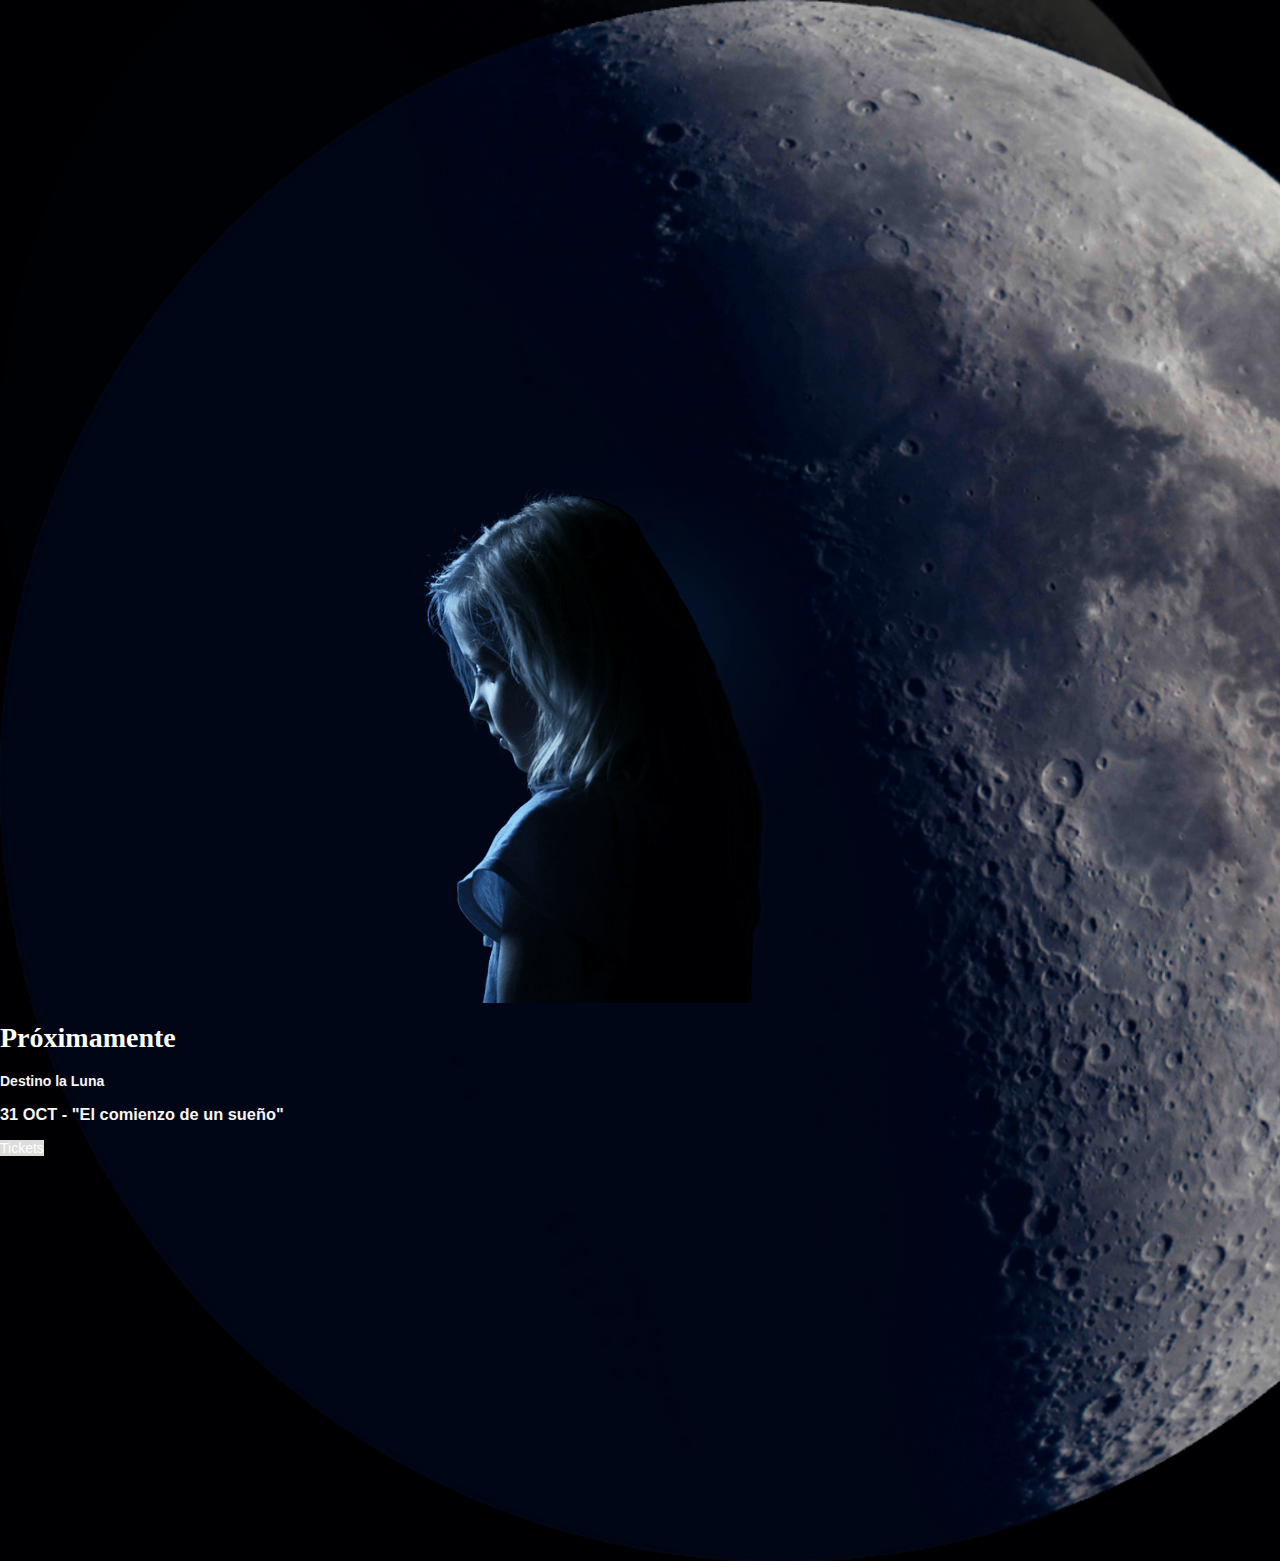
<file: pages/proximamente.html>
<!DOCTYPE html>
<html lang="en">

<head>
   <meta charset="UTF-8">
   <meta http-equiv="X-UA-Compatible" content="IE=edge">
   <meta name="viewport" content="width=device-width, initial-scale=1.0">
   <title>Próximamente</title>
   <meta name="description"
      content="Salida 31 de octubre Incluye un lugar en la cápsula SX5, traslados, alojamiento. Viajá a la Luna, reservá ya tu asiento. Pasajes, traslados, Tours y Hotel.">
   <link rel="shortcut icon" href="../img/cohete5.png" type="image/x-icon">
   <!-- CSS only -->
   <link href="https://cdn.jsdelivr.net/npm/bootstrap@5.2.0/dist/css/bootstrap.min.css" rel="stylesheet"
      integrity="sha384-gH2yIJqKdNHPEq0n4Mqa/HGKIhSkIHeL5AyhkYV8i59U5AR6csBvApHHNl/vI1Bx" crossorigin="anonymous">
   <link href="//maxcdn.bootstrapcdn.com/font-awesome/4.1.0/css/font-awesome.min.css" rel="stylesheet">
   <link rel="stylesheet" href="../sass/estilo.css">
   </style>
</head>

<body>


   <div class="container-prox">
      <section id="main" class="container-fluid">
         <div class="jumborton">
            <div class="container">
               <div class="col-sm-12 col-lg-12">
                  <div class="home">
                     <img id="main-img" class="img-responsive img-circle" src="../img/girl-p-500.png"
                        alt="Niña observando">
                     <h1 class="text-center">Próximamente</h1>
                     <h2 class="text-center">Destino la Luna</h2>
                     <h3 class="text-center">31 OCT - "El comienzo de un sueño" </h3>
                     <div class="d-grid gap-2 col-6 mx-auto">
                        <a href="../pages/tickets.html" class="btn botones" type="button">Tickets</a>
                     </div>
                  </div>
               </div>
            </div>
         </div>
      </section>
   </div>
   <footer>
   </footer>
</body>

</html>
</file>
<file: sass/estilo.css>
@charset "UTF-8";
@import url("https://fonts.googleapis.com/css2?family=Noticia+Text&display=swap");
img {
  height: 100%;
  width: 100%;
}

hr {
  height: 10px;
  color: #ffb727;
}

/* index */
.row {
  margin: 10%;
  display: flex;
  align-items: center;
  justify-content: center;
  position: relative;
  margin: 30px auto;
}

.distinto {
  font-size: 20px;
  color: #ffb727;
  font-style: oblique;
}

.modificar {
  width: 50px;
  margin: auto;
}

.blanco {
  color: #fff;
}

details summary {
  cursor: pointer;
  outline: none !important;
  display: inline-block;
  padding: 8px 12px;
  border-radius: 4px;
  overflow: hidden;
  background: #F09825;
  color: white;
  font-family: Arial;
  font-weight: bold;
  font-size: 1.2em;
  text-transform: uppercase;
}
details[open] > summary::before {
  position: fixed;
  top: 0;
  right: 0;
  bottom: 0;
  left: 0;
  display: block;
  cursor: default;
  content: " ";
  z-index: 99;
  background: rgba(27, 31, 35, 0.5);
}
details details-dialog {
  position: fixed;
  width: 450px;
  top: 0;
  left: 50%;
  margin: 10vh auto;
  max-height: 80vh;
  max-width: 90vw;
  padding: 1em;
  overflow-y: auto;
  font-family: Arial;
  transform: translateX(-50%);
  z-index: 999;
  -webkit-animation-name: fadein;
          animation-name: fadein;
  -webkit-animation-duration: 300ms;
          animation-duration: 300ms;
  -webkit-animation-timing-function: ease-in-out;
          animation-timing-function: ease-in-out;
  background-color: #fff;
  border: 1px solid #d1d5da;
  border-radius: 3px;
  box-shadow: 1px 1px 10px rgba(0, 0, 0, 0.3);
  border-top: 4px solid #F09825;
}

@-webkit-keyframes fadein {
  from {
    opacity: 0;
  }
  to {
    opacity: 1;
  }
}

@keyframes fadein {
  from {
    opacity: 0;
  }
  to {
    opacity: 1;
  }
}
.cerrar {
  background-color: #3b434a;
}

.tarjetita {
  border: 1px solid #c4c0c0;
  margin: 15px;
  text-align: center;
  background-color: #ffb727;
  /* opacity: 0.3; */
}

.table1 {
  background-color: #ffb727;
}

.resume .resume-title {
  font-size: 26px;
  font-weight: 700;
  margin-top: 20px;
  margin-bottom: 20px;
  color: #3b434a;
}
.resume .resume-item {
  padding: 0 0 20px 20px;
  margin-top: -2px;
  border-left: 2px solid #ffb727;
  position: relative;
}
.resume .resume-item h4 {
  color: #ffb727;
}

#container {
  border: solid 3px #474544;
  max-width: 768px;
  margin: 60px auto;
}

.ubicación {
  text-align: center;
  color: #fff;
}

/* nosotros */
.videos {
  background: url(../img/fondoseccion.jpg);
}

.historia {
  font-size: 50px;
  text-align: center;
}

.timeline {
  position: relative;
  margin: 50px auto;
  padding: 40px 0;
  width: 1000px;
  box-sizing: border-box;
}
.timeline:before {
  content: "";
  position: absolute;
  left: 50%;
  width: 2px;
  height: 85%;
  background: #c5c5c5;
}
.timeline ul {
  padding: 0;
  margin: 0;
}
.timeline ul li {
  list-style: none;
  position: relative;
  width: 50%;
  padding: 20px 40px;
  box-sizing: border-box;
}
.timeline ul li:nth-child(odd) {
  float: left;
  text-align: right;
  clear: both;
}
.timeline ul li:nth-child(even) {
  float: right;
  text-align: left;
  clear: both;
}

.content {
  padding-bottom: 20px;
}

.timeline ul li:nth-child(odd):before {
  content: "";
  position: absolute;
  width: 10px;
  height: 10px;
  top: 24px;
  right: -6px;
  background: #ffb727;
  border-radius: 50%;
  box-shadow: 0 0 0 3px rgba(0, 0, 0, 0);
}
.timeline ul li:nth-child(even):before {
  content: "";
  position: absolute;
  width: 10px;
  height: 10px;
  top: 24px;
  left: -4px;
  background: #ffb727;
  border-radius: 50%;
  box-shadow: 0 0 0 3px rgba(0, 0, 0, 0);
}
.timeline ul li h3 {
  padding: 0;
  margin: 0;
  color: #ffb727;
  font-weight: 600;
}
.timeline ul li p {
  margin: 10px 0 0;
  padding: 0;
}
.timeline ul li .time h4 {
  margin: 0;
  padding: 0;
  font-size: 14px;
}
.timeline ul li:nth-child(odd) .time {
  position: absolute;
  top: 12px;
  right: -165px;
  margin: 0;
  padding: 8px 16px;
  background: #ffb727;
  color: #fff;
  border-radius: 18px;
  box-shadow: 0 0 0 3px rgba(0, 0, 0, 0);
}
.timeline ul li:nth-child(even) .time {
  position: absolute;
  top: 12px;
  left: -165px;
  margin: 0;
  padding: 8px 16px;
  background: #ffb727;
  color: #fff;
  border-radius: 18px;
  box-shadow: 0 0 0 3px rgba(0, 0, 0, 0);
}

mark {
  background-color: cyan;
}

.card {
  background: linear-gradient(to right, #ECE9E6, #FFFFFF);
  margin: 20px;
}

.card-body {
  justify-content: center;
  align-self: center;
}

/* servicios */
.tamaño {
  margin: 15px;
  width: 400px;
  height: 200px;
}

.margen {
  margin: 10px;
}

.heading {
  font-family: "Montserrat", Arial, sans-serif;
  font-size: 4rem;
  font-weight: 500;
  line-height: 1.5;
  text-align: center;
  padding: 3.5rem 0;
  color: #ffb727;
}
.heading span {
  display: block;
}

.alinear {
  margin: 10px;
  text-align: center !important;
}

.featurette-divider {
  padding: 10px;
}

.gallery {
  display: flex;
  flex-wrap: wrap;
  margin: -1rem -1rem;
}

.gallery-item {
  flex: 1 0 24rem;
  margin: 1rem;
  box-shadow: 0.3rem 0.4rem 0.4rem rgba(0, 0, 0, 0.4);
  overflow: hidden;
}

.gallery-image {
  display: block;
  width: 450px;
  height: 450px;
  -o-object-fit: cover;
     object-fit: cover;
  transition: transform 400ms ease-out;
}
.gallery-image:hover {
  transform: scale(1.15);
}

@supports (display: grid) {
  .gallery {
    display: grid;
    grid-template-columns: repeat(auto-fit, minmax(24rem, 1fr));
    grid-gap: 2rem;
    margin: 0;
  }
  .gallery-item {
    margin: 0;
  }
}
.container4 {
  background: url(../img/fondoseccion.jpg);
  background-size: cover;
  max-width: 100rem;
  margin: 0 auto;
  padding: 0 2rem 2rem;
}

.ache {
  display: flex;
  align-items: center;
  justify-content: center;
  position: relative;
  margin: 10px auto;
  width: 1000px;
  height: 400px;
  background: white;
  border-radius: 10px;
  font-size: 20px;
  font-weight: lighter;
  letter-spacing: 2px;
  transition: 1s box-shadow;
}
.ache:hover {
  box-shadow: 0 5px 35px 0px rgba(0, 0, 0, 0.1);
}
.ache:hover::before, .ache:hover::after {
  display: block;
  content: "";
  position: absolute;
  width: 1000px;
  height: 400px;
  background: #FDA8CF;
  border-radius: 10px;
  z-index: -1;
  -webkit-animation: 1s clockwise infinite;
  animation: 1s clockwise infinite;
}
.ache:hover:after {
  background: #ffb727;
  -webkit-animation: 2s counterclockwise infinite;
  animation: 2s counterclockwise infinite;
}

@-webkit-keyframes clockwise {
  0% {
    top: -5px;
    left: 0;
  }
  12% {
    top: -2px;
    left: 2px;
  }
  25% {
    top: 0;
    left: 5px;
  }
  37% {
    top: 2px;
    left: 2px;
  }
  50% {
    top: 5px;
    left: 0;
  }
  62% {
    top: 2px;
    left: -2px;
  }
  75% {
    top: 0;
    left: -5px;
  }
  87% {
    top: -2px;
    left: -2px;
  }
  100% {
    top: -5px;
    left: 0;
  }
}
@keyframes clockwise {
  0% {
    top: -5px;
    left: 0;
  }
  12% {
    top: -2px;
    left: 2px;
  }
  25% {
    top: 0;
    left: 5px;
  }
  37% {
    top: 2px;
    left: 2px;
  }
  50% {
    top: 5px;
    left: 0;
  }
  62% {
    top: 2px;
    left: -2px;
  }
  75% {
    top: 0;
    left: -5px;
  }
  87% {
    top: -2px;
    left: -2px;
  }
  100% {
    top: -5px;
    left: 0;
  }
}
@-webkit-keyframes counterclockwise {
  0% {
    top: -5px;
    right: 0;
  }
  12% {
    top: -2px;
    right: 2px;
  }
  25% {
    top: 0;
    right: 5px;
  }
  37% {
    top: 2px;
    right: 2px;
  }
  50% {
    top: 5px;
    right: 0;
  }
  62% {
    top: 2px;
    right: -2px;
  }
  75% {
    top: 0;
    right: -5px;
  }
  87% {
    top: -2px;
    right: -2px;
  }
  100% {
    top: -5px;
    right: 0;
  }
}
@keyframes counterclockwise {
  0% {
    top: -5px;
    right: 0;
  }
  12% {
    top: -2px;
    right: 2px;
  }
  25% {
    top: 0;
    right: 5px;
  }
  37% {
    top: 2px;
    right: 2px;
  }
  50% {
    top: 5px;
    right: 0;
  }
  62% {
    top: 2px;
    right: -2px;
  }
  75% {
    top: 0;
    right: -5px;
  }
  87% {
    top: -2px;
    right: -2px;
  }
  100% {
    top: -5px;
    right: 0;
  }
}
/*/Hotel*/
:root {
  font-size: 14px;
}

* {
  box-sizing: border-box;
}
*::before, *::after {
  box-sizing: border-box;
}

.hotel0 {
  font-size: larger;
  font-size: 25px;
  color: #dddcdb;
}

/* tickets */
.ticket {
  font-family: sans-serif;
  background-repeat: no-repeat;
  background-position: top;
  background-size: 100%;
  background-color: #04030C;
  width: 950px;
  height: 300px;
  border-radius: 15px;
  filter: drop-shadow(1px 1px 3px rgba(0, 0, 0, 0.3));
  display: flex;
  align-items: center;
  margin: 10% auto auto auto;
  color: #fff;
}

.ticket-1 {
  background-image: url(../img/tickets1.jpg);
  background-size: cover;
  position: relative;
}

.ticket-2 {
  background-image: url(../img/tickets2.jpg);
  background-size: cover;
  position: relative;
}

.ticket-3 {
  background-image: url(../img/tickets3.jpg);
  background-size: cover;
  position: relative;
}

.col-auto {
  display: flex;
  justify-content: center;
  align-items: center;
  flex-flow: wrap;
}

.Viajes {
  padding: 10px;
  background-color: #ffb727;
}

.sky {
  background: #636566;
  height: 50px;
  width: 300px;
  display: flex;
  justify-content: center;
  align-items: center;
  border-radius: 40px;
  box-shadow: 0px 1px 7px 6px rgb(220, 220, 220);
  margin: 50px auto;
}

.dot {
  width: 5px;
  height: 5px;
  border-radius: 50%;
  background: #5bb2ec;
  float: left;
  margin-right: 10px;
  -webkit-animation-duration: 3.5s;
          animation-duration: 3.5s;
  -webkit-animation-iteration-count: infinite;
          animation-iteration-count: infinite;
  -webkit-animation-timing-function: linear;
          animation-timing-function: linear;
}

.dot1 {
  -webkit-animation-name: smoke1;
          animation-name: smoke1;
}

.dot2 {
  -webkit-animation-name: smoke2;
          animation-name: smoke2;
}

.dot3 {
  -webkit-animation-name: smoke3;
          animation-name: smoke3;
}

.dot4 {
  -webkit-animation-name: smoke4;
          animation-name: smoke4;
}

.dot5 {
  -webkit-animation-name: smoke5;
          animation-name: smoke5;
}

.dot6 {
  -webkit-animation-name: smoke6;
          animation-name: smoke6;
}

.dot7 {
  -webkit-animation-name: smoke7;
          animation-name: smoke7;
}

.dot8 {
  -webkit-animation-name: smoke8;
          animation-name: smoke8;
}

.dot9 {
  -webkit-animation-name: smoke9;
          animation-name: smoke9;
}

.dot10 {
  -webkit-animation-name: smoke10;
          animation-name: smoke10;
}

.dot11 {
  -webkit-animation-name: smoke11;
          animation-name: smoke11;
}

.dot12 {
  -webkit-animation-name: smoke12;
          animation-name: smoke12;
}

.dot13 {
  -webkit-animation-name: smoke13;
          animation-name: smoke13;
}

.dot14 {
  -webkit-animation-name: smoke14;
          animation-name: smoke14;
}

@-webkit-keyframes smoke1 {
  0% {
    transform: scale(1.8);
    background: #fff;
  }
  7.14% {
    transform: scale(1);
    background: #fff;
  }
  100% {
    transform: scale(1);
    background: #fff;
  }
}

@keyframes smoke1 {
  0% {
    transform: scale(1.8);
    background: #fff;
  }
  7.14% {
    transform: scale(1);
    background: #fff;
  }
  100% {
    transform: scale(1);
    background: #fff;
  }
}
@-webkit-keyframes smoke2 {
  0% {
    transform: scale(1);
  }
  7.14% {
    transform: scale(1);
    background: #fff;
  }
  14.28% {
    transform: scale(1.8);
    background: #fff;
  }
  21.42% {
    transform: scale(1);
    background: #fff;
  }
  100% {
    transform: scale(1);
    background: #fff;
  }
}
@keyframes smoke2 {
  0% {
    transform: scale(1);
  }
  7.14% {
    transform: scale(1);
    background: #fff;
  }
  14.28% {
    transform: scale(1.8);
    background: #fff;
  }
  21.42% {
    transform: scale(1);
    background: #fff;
  }
  100% {
    transform: scale(1);
    background: #fff;
  }
}
@-webkit-keyframes smoke3 {
  0% {
    transform: scale(1);
  }
  14.28% {
    transform: scale(1);
    background: #fff;
  }
  21.42% {
    transform: scale(1.8);
    background: #fff;
  }
  28.56% {
    transform: scale(1);
    background: #fff;
  }
  100% {
    transform: scale(1);
    background: #fff;
  }
}
@keyframes smoke3 {
  0% {
    transform: scale(1);
  }
  14.28% {
    transform: scale(1);
    background: #fff;
  }
  21.42% {
    transform: scale(1.8);
    background: #fff;
  }
  28.56% {
    transform: scale(1);
    background: #fff;
  }
  100% {
    transform: scale(1);
    background: #fff;
  }
}
@-webkit-keyframes smoke4 {
  0% {
    transform: scale(1);
  }
  21.42% {
    transform: scale(1);
    background: #fff;
  }
  28.56% {
    transform: scale(1.8);
    background: #fff;
  }
  35.7% {
    transform: scale(1);
    background: #fff;
  }
  100% {
    transform: scale(1);
    background: #fff;
  }
}
@keyframes smoke4 {
  0% {
    transform: scale(1);
  }
  21.42% {
    transform: scale(1);
    background: #fff;
  }
  28.56% {
    transform: scale(1.8);
    background: #fff;
  }
  35.7% {
    transform: scale(1);
    background: #fff;
  }
  100% {
    transform: scale(1);
    background: #fff;
  }
}
@-webkit-keyframes smoke5 {
  0% {
    transform: scale(1);
  }
  28.56% {
    transform: scale(1);
    background: #fff;
  }
  35.7% {
    transform: scale(1.8);
    background: #fff;
  }
  42.84% {
    transform: scale(1);
    background: #fff;
  }
  100% {
    transform: scale(1);
    background: #fff;
  }
}
@keyframes smoke5 {
  0% {
    transform: scale(1);
  }
  28.56% {
    transform: scale(1);
    background: #fff;
  }
  35.7% {
    transform: scale(1.8);
    background: #fff;
  }
  42.84% {
    transform: scale(1);
    background: #fff;
  }
  100% {
    transform: scale(1);
    background: #fff;
  }
}
@-webkit-keyframes smoke6 {
  0% {
    transform: scale(1);
  }
  35.7% {
    transform: scale(1);
    background: #fff;
  }
  42.84% {
    transform: scale(1.8);
    background: #fff;
  }
  49.98% {
    transform: scale(1);
    background: #fff;
  }
  100% {
    transform: scale(1);
    background: #fff;
  }
}
@keyframes smoke6 {
  0% {
    transform: scale(1);
  }
  35.7% {
    transform: scale(1);
    background: #fff;
  }
  42.84% {
    transform: scale(1.8);
    background: #fff;
  }
  49.98% {
    transform: scale(1);
    background: #fff;
  }
  100% {
    transform: scale(1);
    background: #fff;
  }
}
@-webkit-keyframes smoke7 {
  0% {
    transform: scale(1);
  }
  42.84% {
    transform: scale(1);
    background: #fff;
  }
  49.98% {
    transform: scale(1.8);
    background: #fff;
  }
  57.12% {
    transform: scale(1);
    background: #fff;
  }
  100% {
    transform: scale(1);
    background: #fff;
  }
}
@keyframes smoke7 {
  0% {
    transform: scale(1);
  }
  42.84% {
    transform: scale(1);
    background: #fff;
  }
  49.98% {
    transform: scale(1.8);
    background: #fff;
  }
  57.12% {
    transform: scale(1);
    background: #fff;
  }
  100% {
    transform: scale(1);
    background: #fff;
  }
}
@-webkit-keyframes smoke8 {
  0% {
    transform: scale(1);
  }
  49.98% {
    transform: scale(1);
    background: #fff;
  }
  57.12% {
    transform: scale(1.8);
    background: #fff;
  }
  64.26% {
    transform: scale(1);
    background: #fff;
  }
  100% {
    transform: scale(1);
    background: #fff;
  }
}
@keyframes smoke8 {
  0% {
    transform: scale(1);
  }
  49.98% {
    transform: scale(1);
    background: #fff;
  }
  57.12% {
    transform: scale(1.8);
    background: #fff;
  }
  64.26% {
    transform: scale(1);
    background: #fff;
  }
  100% {
    transform: scale(1);
    background: #fff;
  }
}
@-webkit-keyframes smoke9 {
  0% {
    transform: scale(1);
  }
  57.12% {
    transform: scale(1);
    background: #fff;
  }
  64.26% {
    transform: scale(1.8);
    background: #fff;
  }
  71.4% {
    transform: scale(1);
    background: #fff;
  }
  100% {
    transform: scale(1);
    background: #fff;
  }
}
@keyframes smoke9 {
  0% {
    transform: scale(1);
  }
  57.12% {
    transform: scale(1);
    background: #fff;
  }
  64.26% {
    transform: scale(1.8);
    background: #fff;
  }
  71.4% {
    transform: scale(1);
    background: #fff;
  }
  100% {
    transform: scale(1);
    background: #fff;
  }
}
@-webkit-keyframes smoke10 {
  0% {
    transform: scale(1);
  }
  64.26% {
    transform: scale(1);
    background: #fff;
  }
  71.4% {
    transform: scale(1.8);
    background: #fff;
  }
  78.54% {
    transform: scale(1);
    background: #fff;
  }
  100% {
    transform: scale(1);
    background: #fff;
  }
}
@keyframes smoke10 {
  0% {
    transform: scale(1);
  }
  64.26% {
    transform: scale(1);
    background: #fff;
  }
  71.4% {
    transform: scale(1.8);
    background: #fff;
  }
  78.54% {
    transform: scale(1);
    background: #fff;
  }
  100% {
    transform: scale(1);
    background: #fff;
  }
}
@-webkit-keyframes smoke11 {
  0% {
    transform: scale(1);
  }
  71.4% {
    transform: scale(1);
    background: #fff;
  }
  78.54% {
    transform: scale(1.8);
    background: #fff;
  }
  85.68% {
    transform: scale(1);
    background: #fff;
  }
  100% {
    transform: scale(1);
    background: #fff;
  }
}
@keyframes smoke11 {
  0% {
    transform: scale(1);
  }
  71.4% {
    transform: scale(1);
    background: #fff;
  }
  78.54% {
    transform: scale(1.8);
    background: #fff;
  }
  85.68% {
    transform: scale(1);
    background: #fff;
  }
  100% {
    transform: scale(1);
    background: #fff;
  }
}
@-webkit-keyframes smoke12 {
  0% {
    transform: scale(1);
  }
  78.54% {
    transform: scale(1);
    background: #fff;
  }
  85.68% {
    transform: scale(1.8);
    background: #fff;
  }
  92.82% {
    transform: scale(1);
    background: #fff;
  }
  100% {
    transform: scale(1);
    background: #fff;
  }
}
@keyframes smoke12 {
  0% {
    transform: scale(1);
  }
  78.54% {
    transform: scale(1);
    background: #fff;
  }
  85.68% {
    transform: scale(1.8);
    background: #fff;
  }
  92.82% {
    transform: scale(1);
    background: #fff;
  }
  100% {
    transform: scale(1);
    background: #fff;
  }
}
@-webkit-keyframes smoke13 {
  0% {
    transform: scale(1);
  }
  85.68% {
    transform: scale(1);
    background: #fff;
  }
  92.82% {
    transform: scale(1.8);
    background: #fff;
  }
  99.96% {
    transform: scale(1);
    background: #fff;
  }
  100% {
    transform: scale(1);
    background: #fff;
  }
}
@keyframes smoke13 {
  0% {
    transform: scale(1);
  }
  85.68% {
    transform: scale(1);
    background: #fff;
  }
  92.82% {
    transform: scale(1.8);
    background: #fff;
  }
  99.96% {
    transform: scale(1);
    background: #fff;
  }
  100% {
    transform: scale(1);
    background: #fff;
  }
}
@-webkit-keyframes smoke14 {
  0% {
    transform: scale(1);
  }
  92.82% {
    transform: scale(1);
  }
  100% {
    transform: scale(1.8);
    background: #fff;
  }
}
@keyframes smoke14 {
  0% {
    transform: scale(1);
  }
  92.82% {
    transform: scale(1);
  }
  100% {
    transform: scale(1.8);
    background: #fff;
  }
}
@-webkit-keyframes fly {
  from {
    left: 0;
  }
  to {
    left: 100%;
  }
}
@keyframes fly {
  from {
    left: 0;
  }
  to {
    left: 100%;
  }
}
.date {
  margin: 15px;
  filter: drop-shadow(1px 1px 3px rgba(0, 0, 0, 0.3));
}
.date .day {
  font-size: 80px;
  float: left;
}

.fa-rocket {
  color: #fff;
  position: absolute;
  left: -5;
  top: -8px;
  z-index: 10;
  font-size: 22px;
  -webkit-animation-name: fly;
          animation-name: fly;
  -webkit-animation-duration: 3.5s;
          animation-duration: 3.5s;
  -webkit-animation-iteration-count: infinite;
          animation-iteration-count: infinite;
  -webkit-animation-timing-function: linear;
          animation-timing-function: linear;
}

.flight-route {
  position: relative;
}

#check {
  color: #ffb727;
}

/* .date .month-and-time {
  float: left;
  margin: 15px 0 0 0;
  font-weight: bold;
} */
/* .artist {
  font-size: 30px;
  margin: 30px 100px 0 40px;
  float: left;
  font-weight: bold;
  filter: drop-shadow(1px 1px 3px rgba(0, 0, 0, 0.3));
}
 */
.location {
  float: left;
  margin: 135px 0 0 78px;
  font-size: 30px;
  font-weight: bold;
  filter: drop-shadow(1px 1px 3px rgba(0, 0, 0, 0.3));
}
.location::before {
  background-image: url(../img/robot2.png);
  background-size: 110px 110px;
  width: 110px;
  height: 110px;
  content: "";
  display: inline-block;
  position: absolute;
  left: -160px;
  bottom: 5px;
  filter: drop-shadow(1px 1px 3px rgba(0, 0, 0, 0.3));
}

.letras {
  display: inline-block;
  position: absolute;
  left: 130px;
  bottom: 5px;
}

.location1::before {
  background-image: url(../img/robotuno10.png);
  background-size: 110px 110px;
  width: 110px;
  height: 110px;
  content: "";
  display: inline-block;
  position: absolute;
  left: 30px;
  bottom: 5px;
  filter: drop-shadow(1px 1px 3px rgba(0, 0, 0, 0.3));
}

.location2::before {
  background-image: url(../img/robotuno.png);
  background-size: 110px 110px;
  width: 110px;
  height: 110px;
  content: "";
  display: inline-block;
  position: absolute;
  left: 30px;
  bottom: 5px;
  filter: drop-shadow(1px 1px 3px rgba(0, 0, 0, 0.3));
}

.location3::before {
  background-image: url(../img/robot2.png);
  background-size: 110px 110px;
  width: 110px;
  height: 110px;
  content: "";
  display: inline-block;
  position: absolute;
  left: 30px;
  bottom: 5px;
  filter: drop-shadow(1px 1px 3px rgba(0, 0, 0, 0.3));
}

.rip {
  border-right: 8px dotted #a543a0;
  height: 300px;
  position: absolute;
  top: 0;
  left: 780px;
}

.cta .buy {
  position: absolute;
  top: 135px;
  right: 15px;
  display: block;
  font-size: 12px;
  font-weight: bold;
  background-color: #ffb727;
  padding: 10px 20px;
  border-radius: 25px;
  color: #fff;
  text-decoration: none;
  transform: rotate(-90deg);
  filter: drop-shadow(1px 1px 3px rgba(0, 0, 0, 0.3));
}

.small {
  font-weight: 200;
}

/* contacto */
.whats {
  padding: 10px;
  width: 800px;
  margin: auto;
}

.texto {
  -webkit-animation-name: texto;
  animation-name: texto;
  -webkit-animation-duration: 2s;
  animation-duration: 2s;
  -webkit-animation-iteration-count: infinite;
  animation-iteration-count: infinite;
}

@-webkit-keyframes texto {
  0% {
    opacity: 0;
  }
  100% {
    opacity: 100%;
  }
}
@keyframes texto {
  0% {
    opacity: 0;
  }
  100% {
    opacity: 100%;
  }
}
.pro {
  margin: 20px;
}

.imagenLuna {
  margin: 45px;
  width: 400px;
  height: 300px;
}

.linkeando {
  box-shadow: inset 0 0 0 0;
  color: none;
  padding: 0 0.25rem;
  margin: 0 -0.25rem;
  transition: color 0.3s ease-in-out, box-shadow 0.3s ease-in-out;
  color: #ffb727;
  font-family: "Poppins", sans-serif;
  font-size: 27px;
  font-weight: 700;
  line-height: 1.5;
  text-decoration: none;
}
.linkeando:hover {
  color: #ffb727;
  box-shadow: inset 600px 0 0 0 #ffb727;
}

.container-prox {
  background: url("../img/moon-2-p-1080.png") no-repeat center center fixed;
  background-size: cover;
  color: #0a0a0b;
  overflow: hidden;
  background-color: #04030C;
}

/* Próximamente */
#main {
  font-family: "cursive", arial;
  color: rgb(250, 246, 246);
  background: rgba(0, 0, 0, 0.8) url("../img/moon-2-p-1080.png");
  -ms-background-size: cover;
  background-size: cover;
  padding: 45vh 0;
}

#main-img {
  display: flex;
  align-items: center;
  width: 500px;
  margin-right: auto;
  margin-left: auto;
}

#main h2 {
  font-size: 14px;
}
#main h1 {
  font-family: cursive;
  color: #fff;
}
#main h4 {
  color: #fff;
}

/* Media Query */
@media (max-width: 1127px) {
  .videos {
    display: none;
  }
}
@media (max-width: 1050px) {
  .container-1 {
    display: none;
  }
}
@media (max-width: 1127px) {
  .whats {
    display: none;
  }
}
@media (max-width: 1115px) {
  .premios {
    display: none;
  }
}
@media (max-width: 550px) {
  .carrusel {
    display: none;
  }
}
@media (max-width: 1480px) {
  .historia {
    display: none;
  }
}
@media (max-width: 1480px) {
  .row-cols-3 {
    display: none;
  }
}
@media (max-width: 765px) {
  .imagenLuna {
    display: none;
  }
}
@media (max-width: 370px) {
  .gallery {
    display: none;
  }
}
@media (max-width: 765px) {
  .cabo {
    display: none;
  }
}
@media (min-width: 1024px) {
  #hero {
    background-attachment: fixed;
  }
}
@media (max-width: 575px) {
  #hero h1 {
    font-size: 40px;
  }
  #hero h2 {
    text-align: center;
    margin-bottom: 30px;
  }
}
@media (max-width: 800px) {
  .table1 {
    background-color: rgb(255, 255, 255);
  }
}
@media (max-width: 1200px) {
  .col-lg-4 {
    display: none;
  }
}
@media (max-width: 1000px) {
  .timeline {
    width: 100%;
  }
}
@media (max-width: 767px) {
  .timeline {
    width: 100%;
    padding-bottom: 0;
  }
  h1 {
    font-size: 40px;
    text-align: center;
  }
  .timeline:before {
    left: 20px;
    height: 100%;
  }
  .timeline ul li:nth-child(odd), .timeline ul li:nth-child(even) {
    width: 100%;
    text-align: left;
    padding-left: 50px;
    padding-bottom: 50px;
  }
  .timeline ul li:nth-child(odd):before, .timeline ul li:nth-child(even):before {
    top: -18px;
    left: 16px;
  }
  .timeline ul li:nth-child(odd) .time, .timeline ul li:nth-child(even) .time {
    top: -30px;
    left: 50px;
    right: inherit;
  }
}
@media (max-width: 1215px) {
  .legal__links {
    display: none;
  }
}
@media (max-width: 823px) {
  .flecha {
    display: none;
  }
}
@media (max-width: 455px) {
  .container-1 {
    display: none;
  }
}
@media (max-width: 969px) {
  .ticket {
    display: none;
  }
}
@media (max-width: 1038px) {
  .ache {
    display: none;
  }
}
@media (max-width: 725px) {
  .tamaño {
    display: none;
  }
}
@media (max-width: 725px) {
  #hr {
    display: none;
  }
}
/* general */
body {
  font-family: "Noticia Text", serif;
  /*  background: url(../img/fondopag.png);
   background-size:contain; */
}

footer {
  background: url(../img/fondopagina.jpg);
  background-size: cover;
}

.float {
  position: fixed;
  width: 60px;
  height: 60px;
  bottom: 40px;
  right: 40px;
  background-color: #25d366;
  color: #FFF;
  border-radius: 50px;
  text-align: center;
  font-size: 30px;
  box-shadow: 2px 2px 3px #999;
  z-index: 100;
}

.my-float {
  margin-top: 16px;
}

header h1, h5 {
  color: #ffb727;
}

hr {
  height: 10px;
  color: #ffb727;
}

.button {
  color: #ffb727;
}

.botones {
  background-color: #dddcdb;
}

.botones3 {
  background-color: #c4c0c0;
}

body {
  margin: 0;
  padding: 0;
}

a {
  text-decoration: none;
  color: rgb(255, 255, 255);
}

header #hero {
  width: 100%;
  height: 100vh;
  background: url("../img/lunar.png") top right;
  background-size: cover;
  position: relative;
}
header #hero .hero-container {
  position: absolute;
  bottom: 0;
  top: 0;
  left: 0;
  right: 0;
  display: flex;
  justify-content: center;
  align-items: center;
  flex-direction: column;
  padding: 0 15px;
}
header #hero .btn-scroll {
  transition: 0.4s;
  color: rgba(255, 255, 255, 0.6);
  animation: up-down 1s ease-in-out infinite alternate-reverse both;
}
header #hero .btn-scroll i {
  font-size: 48px;
}
header #hero .btn-scroll:hover {
  color: #ffb727;
}
header #hero:before {
  content: "";
  background: rgba(0, 0, 0, 0.65);
  position: absolute;
  bottom: 0;
  top: 0;
  left: 0;
  right: 0;
}

@-webkit-keyframes up-down {
  0% {
    transform: translateY(5px);
  }
  100% {
    transform: translateY(-5px);
  }
}
@keyframes up-down {
  0% {
    transform: translateY(5px);
  }
  100% {
    transform: translateY(-5px);
  }
}
#hero h1 {
  margin: 0 0 10px 0;
  font-size: 64px;
  font-family: "Satisfy", serif;
  color: #fff;
}
#hero h2 {
  color: #eee;
  margin-bottom: 50px;
  font-size: 13px;
  font-weight: 500;
  letter-spacing: 1px;
  text-transform: uppercase;
}

header nav {
  display: block;
  flex-direction: row;
  text-decoration: none;
  text-align: right;
  font-size: 18px;
  word-spacing: 20px;
}
header nav .logoViajes {
  padding: -20px;
  margin: -20px;
  width: 250px;
  height: 250px;
}

.cambiamosDisplay {
  display: inline-table;
  text-decoration: none;
}

.subSub {
  text-decoration: none;
  position: relative;
  top: 1px;
  padding: 2%;
  margin: 0%;
}

#footer {
  display: flex;
  justify-content: center;
  align-self: center;
}

img {
  height: 100%;
  width: 100%;
}

.redes {
  display: flex;
  padding: 10px;
  margin: 10px;
  align-items: flex-start;
  justify-content: space-around;
  flex-flow: nowrap;
}

.redesTweet, .redesFace {
  width: 50px;
  height: 50px;
}

a:hover {
  color: #ffb727;
}

form {
  padding: 37.5px;
  margin: 50px 0;
}

.parrafo {
  font-size: 18px;
}

.colors, .amarillo {
  color: #ffb727;
}

.carrusel {
  margin: 10px;
  padding: 5px;
}

.carousel-caption {
  margin-left: 480px;
  padding: 50px;
}

.container-1 .icon {
  position: relative;
  top: 0%;
  padding: 0%;
  margin-left: 280px;
  margin-top: 280px;
  z-index: 1;
  color: #ffb727;
}
.container-1 input#search {
  border: none;
  font-size: 10pt;
  float: inline-end;
  padding-left: 40px;
  border-radius: 5px;
}

.h-101 {
  background-color: #ffb727;
}

.flecha {
  width: 40px;
  height: 40px;
}

#header.header-scrolled {
  height: 60px;
  background: rgba(25, 28, 31, 0.8);
}

.col-lg-4 {
  display: inline-block;
  align-items: center;
  justify-items: center;
  padding: 20px;
  margin: 60px;
  height: 240px;
  width: 240px;
}

.logo {
  margin: 10px;
  width: 70px;
  height: 70px;
}/*# sourceMappingURL=estilo.css.map */
</file>
